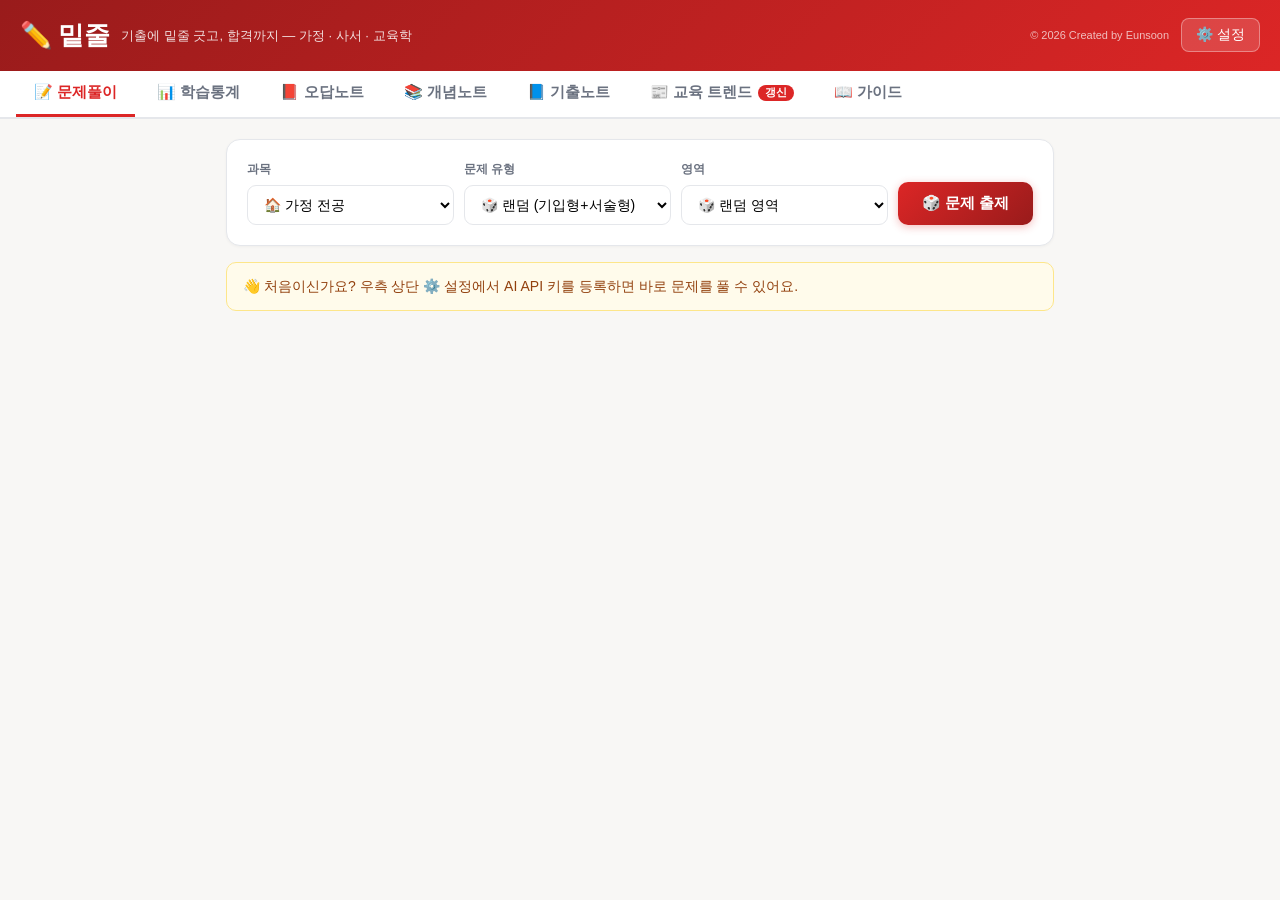
<file: index.html>
<!DOCTYPE html>
<html lang="ko">
<head>
<meta charset="UTF-8">
<meta name="viewport" content="width=device-width, initial-scale=1.0">
<title>밑줄 — 중등 임용 공부 도구</title>
<link rel="icon" href="data:image/svg+xml,<svg xmlns='http://www.w3.org/2000/svg' viewBox='0 0 100 100'><text y='0.9em' font-size='90'>✏️</text></svg>">
<link rel="stylesheet" href="css/styles.css?v=16">
<link rel="stylesheet" href="css/gnote.css?v=16">
</head>
<body>

<header>
  <div class="logo">✏️ 밑줄</div>
  <div class="slogan">기출에 밑줄 긋고, 합격까지 — 가정 · 사서 · 교육학</div>
  <div class="header-right">
    <span class="credit">© 2026 Created by Eunsoon</span>
    <button class="btn-settings" id="btnSettings">⚙️ 설정</button>
  </div>
</header>

<!-- 옛 주소(imyong-ssok…)에 기록이 남아 있을 때만 뜬다 -->
<div class="move-bar hidden" id="moveBar">
  <div class="move-text">
    <b>📦 이 주소에 쌓인 기록이 있습니다</b> — <span id="moveSummary"></span><br>
    <small>앱 이름이 <b>밑줄</b>로 바뀌면서 주소도 <b>mitjul.samluv.workers.dev</b>가 됐습니다.
      기록은 주소마다 따로 저장돼 자동으로 따라가지 않습니다. 버튼을 누르면 한 번에 옮깁니다.</small>
    <div class="move-status" id="moveStatus"></div>
  </div>
  <div class="move-acts">
    <button class="btn-primary" id="btnMoveNow">새 주소로 옮기기</button>
    <button class="btn-secondary" id="btnMoveLater">나중에</button>
  </div>
</div>

<nav class="tabs">
  <button class="tab-btn active" data-tab="solve">📝 문제풀이</button>
  <button class="tab-btn" data-tab="stats">📊 학습통계</button>
  <button class="tab-btn" data-tab="notes">📕 오답노트</button>
  <button class="tab-btn" data-tab="concepts">📚 개념노트</button>
  <button class="tab-btn" data-tab="gnote">📘 기출노트</button>
  <button class="tab-btn" data-tab="trends">📰 교육 트렌드</button>
  <button class="tab-btn" data-tab="guide">📖 가이드</button>
</nav>

<main>

<!-- ========== 문제풀이 ========== -->
<section class="view active" id="view-solve">
  <div class="card">
    <div class="controls">
      <div class="ctrl">
        <label>과목</label>
        <select id="selSubject">
          <option value="mix-home">🎲 가정 전공 + 교육학 (랜덤)</option>
          <option value="mix-lib">🎲 사서 전공 + 교육학 (랜덤)</option>
          <option value="home" selected>🏠 가정 전공</option>
          <option value="lib">📚 사서 전공 (문헌정보학)</option>
          <option value="edu">🎓 교육학</option>
        </select>
      </div>
      <div class="ctrl">
        <label>문제 유형</label>
        <select id="selType"></select>
      </div>
      <div class="ctrl">
        <label>영역</label>
        <select id="selArea"></select>
      </div>
      <button class="btn-primary" id="btnGenerate">🎲 문제 출제</button>
    </div>
  </div>

  <div class="busy-bar hidden" id="busyBar"></div>
  <div class="error-bar hidden" id="errorBar"></div>

  <div class="card hidden" id="cardQuestion">
    <div class="q-top">
      <span id="qBadges"></span>
      <span class="q-timer" id="qTimer">⏱ 00:00</span>
    </div>
    <div class="stimulus hidden" id="qStimulus"></div>
    <div class="q-text" id="qText"></div>
    <div class="conditions hidden" id="qConditions"></div>
    <div id="answerWrap"></div>
    <div class="q-actions">
      <button class="btn-primary" id="btnGrade">✅ 채점하기</button>
      <button class="btn-secondary" id="btnReveal">👀 정답 보기 (채점 없이)</button>
    </div>
  </div>

  <div class="card hidden" id="cardResult">
    <div id="resultBody"></div>
    <div class="q-actions">
      <button class="btn-primary" id="btnNext">🎲 다음 문제</button>
      <button class="btn-secondary" id="btnTheory">📘 이 문제 이론 정리</button>
      <button class="btn-secondary" id="btnPrint">🖨️ 인쇄 · PDF 저장</button>
      <button class="btn-secondary hidden" id="btnSaveNote">📥 이 문제 오답노트에 저장</button>
    </div>
  </div>
</section>

<!-- ========== 학습통계 ========== -->
<section class="view" id="view-stats">
  <div class="card" id="statsBody"></div>
</section>

<!-- ========== 오답노트 ========== -->
<section class="view" id="view-notes">
  <div id="notesBody"></div>
</section>

<!-- ========== 개념노트 ========== -->
<section class="view" id="view-concepts">
  <div id="conceptsBody"></div>
</section>

<!-- ========== 기출노트 (5개년 집계 노트 · 필기 · 질문하기) ========== -->
<section class="view" id="view-gnote">
  <div class="gn-tools">
    <div class="gn-picker" id="gnotePicker"></div>
    <button class="btn-secondary" id="gnotePrint">🖨️ 인쇄 · PDF</button>
  </div>

  <!-- 노트 본문·필기·질문하기는 모두 #gnoteRoot 안에 둔다.
       ① gnote.css 의 모든 규칙이 #gnoteRoot 로 접두되어 있고
       ② 메모지(#mmLayer)가 이 요소 기준으로 자리를 잡으며
       ③ 다른 탭으로 가면 .view 가 숨겨져 떠 있는 버튼들도 같이 사라진다 -->
  <div class="gn-root" id="gnoteRoot">
    <div id="gnoteSheet"></div>
    <div id="pnPrintInk"></div>

    <!-- ░░ 필기 (펜·메모지) ░░ -->
    <canvas id="pnCanvas"></canvas>
    <div id="mmLayer"></div>
    <div id="mmTabs"></div>
    <button type="button" class="pn-fab" id="pnFab">✏️ 필기</button>

    <div class="pn-bar" id="pnBar">
      <button type="button" class="pn-sw" id="pnC1" style="background:#1B1A18" title="검정"></button>
      <button type="button" class="pn-sw" id="pnC2" style="background:#C62828" title="빨강"></button>
      <button type="button" class="pn-sw" id="pnC3" style="background:#1565C0" title="파랑"></button>
      <button type="button" class="pn-sw" id="pnC4" style="background:#FFE082" title="형광"></button>
      <span class="pn-sep"></span>
      <button type="button" id="pnEraser">지우개</button>
      <button type="button" id="pnUndo">되돌리기</button>
      <span class="pn-sep"></span>
      <button type="button" id="pnMemo">📝 메모지</button>
      <button type="button" id="pnFinger">손가락 끄기</button>
      <button type="button" id="pnClear">전체 지우기</button>
      <button type="button" id="pnIO">내보내기</button>
    </div>
    <div class="pn-tip" id="pnTip"></div>

    <div class="pn-mask" id="pnMask">
      <div class="pn-box">
        <h4>필기·메모 내보내기 / 가져오기</h4>
        <p><b>저장은 자동입니다</b> — 이 창은 다른 기기로 옮기거나 백업할 때만 쓰면 됩니다.
           아래 글을 전부 복사해 두세요. 반대로 복사해 둔 글을 넣고 「가져오기」를 누르면 되돌립니다.
           <b>과목마다 따로 저장</b>되니 지금 보고 있는 과목의 것만 담깁니다.</p>
        <textarea id="pnIOText" spellcheck="false"></textarea>
        <div class="pn-row">
          <button type="button" class="pri" id="pnCopy">복사하기</button>
          <button type="button" id="pnImport">가져오기</button>
          <button type="button" id="pnMaskClose">닫기</button>
        </div>
      </div>
    </div>

    <!-- ░░ 질문하기 (AI 과외) ░░ -->
    <button type="button" class="tt-fab" id="ttFab" aria-label="질문하기">🙋 질문하기</button>

    <div class="tt-wrap" id="ttWrap" role="dialog" aria-label="질문하기">
      <div class="tt-grab" id="ttGrab" title="위아래로 끌어 크기를 조절하세요"></div>
      <div class="tt-head">
        <b>🙋 질문하기</b>
        <small id="ttTier"></small>
        <button type="button" class="tt-sz" id="ttSize">접기</button>
        <button type="button" class="tt-x" id="ttClose" aria-label="닫기">✕</button>
      </div>
      <div class="tt-log" id="ttLog"></div>
      <div class="tt-chips" id="ttChips"></div>
      <div class="tt-bar">
        <textarea class="tt-in" id="ttIn" rows="1" placeholder="궁금한 걸 물어보세요"></textarea>
        <button type="button" class="tt-send" id="ttSend">보내기</button>
      </div>
      <div class="tt-note">답은 AI가 생성한 것이라 틀릴 수 있습니다. 중요한 수치·법령·교육과정 문구는 원문으로 확인하세요.</div>
    </div>
  </div>
</section>

<!-- ========== 교육 트렌드 ========== -->
<section class="view" id="view-trends">
  <div id="trendsBody"></div>
</section>

<!-- ========== 가이드 ========== -->
<section class="view" id="view-guide">
  <div class="card guide">
    <h3>✏️ 밑줄이란?</h3>
    <p>중등교사 임용시험을 준비하는 수험생을 위한 <b>AI 기출 유사 문제풀이 도구</b>입니다.
    <b>가정 전공</b>과 <b>사서 전공(문헌정보학)</b>, 그리고 두 전공이 공통으로 치르는 <b>교육학</b>을 지원합니다.
    2016~2026학년도 기출 경향을 반영해 실제 시험과 동일한 형식으로 출제하고, 실제 채점 기준으로 점수를 매깁니다.</p>
    <p>과목 선택에서 <b>「가정/사서 전공 + 교육학 랜덤」</b>을 고르면 본인 전공과 교육학이 실제 시험 비중대로 섞여 나옵니다.
    사서 전공은 자료조직·정보서비스·정보검색·도서관경영·독서교육·정보활용교육·학교도서관법규·서지학 8개 영역을 다룹니다.</p>

    <h3>📋 실제 임용시험 구성 (그대로 반영)</h3>
    <table>
      <tr><th>교시</th><th>과목</th><th>유형</th><th>배점</th></tr>
      <tr><td>1교시</td><td>교육학</td><td>논술형 1문항 (60분)</td><td>20점 (내용 15 + 구성·표현 5)</td></tr>
      <tr><td>2교시</td><td>전공 A</td><td>기입형 4 + 서술형 8 (90분)</td><td>40점 (기입 2점 / 서술 4점)</td></tr>
      <tr><td>3교시</td><td>전공 B</td><td>기입형 2 + 서술형 9 (90분)</td><td>40점 (기입 2점 / 서술 4점)</td></tr>
    </table>

    <h3>🚀 사용 방법</h3>
    <ol>
      <li>우측 상단 <b>⚙️ 설정</b>에서 AI API 키 등록 (Claude 권장)</li>
      <li>과목·유형·영역을 고르고 <b>🎲 문제 출제</b> — 랜덤으로 두면 실제 시험 비중대로 섞여 나옵니다</li>
      <li>권장 시간(기입형 2분 / 서술형 7분 / 논술 60분) 안에 답안 작성 후 <b>✅ 채점하기</b></li>
      <li>점수·채점 기준표·모범답안·해설·키포인트·자주 하는 실수까지 즉시 확인</li>
      <li>감점된 문항은 <b>📕 오답노트</b>에 자동 저장 — 같은 주제로 유사 문제 재출제 가능</li>
      <li>푼 문제의 <b>핵심 키포인트·해설</b>은 <b>📚 개념노트</b>에 주제별로 자동 정리 (만점 문항도 포함)</li>
      <li><b>📊 학습통계</b>에서 영역별 득점률을 보고 약한 영역을 집중 공략</li>
    </ol>

    <h3>📚 개념노트 — 문제에 나온 이론만 따로 모아 보기</h3>
    <p>문제를 풀고 채점하면 그 문항의 <b>💡 핵심 키포인트</b>, <b>📖 해설</b>, <b>⚠️ 자주 하는 실수</b>, <b>📅 기출 경향</b>이
    <b>영역 › 주제</b> 순으로 개념노트에 자동 정리됩니다. 같은 주제가 여러 번 나오면 <b>하나로 합쳐지고</b> 중복 키포인트는 걸러지므로,
    풀면 풀수록 그 주제의 정리 내용이 두꺼워집니다. 점수와 무관하게 <b>채점한 모든 문항</b>이 쌓입니다.</p>
    <p><b>📥 이전에 푼 문항 가져오기</b> — 개념노트는 나중에 추가된 기능이라 그 전에 푼 문항은 쌓여 있지 않습니다.
    다만 <b>📕 오답노트</b>에는 문항 내용이 그대로 남아 있어, 개념노트 상단의 <b>「📥 오답노트에서 가져오기」</b> 버튼으로
    키포인트·해설·자주 하는 실수를 한 번에 옮길 수 있습니다(원래 푼 날짜도 그대로 유지).
    ⚠️ 다만 <b>만점 문항은 가져올 수 없습니다</b> — 이전 버전은 점수만 기록하고 내용은 보관하지 않았기 때문입니다.
    그런 주제는 개념노트 아래에 「내용이 남지 않은 주제」로 목록을 보여 드리니, 다시 풀어 채우시면 됩니다.</p>
    <p>주제·키포인트·해설 본문을 <b>검색</b>할 수 있고, 보이는 주제 전체 또는 한 주제만 <b>A4 인쇄·PDF 저장</b>해 서브노트로 쓸 수 있습니다.
    각 주제에서 <b>🎲 이 주제 문제 풀기</b>를 누르면 같은 주제로 새 문제가 출제됩니다.</p>

    <h3>📘 이론 정리 (AI 호출 1회 추가)</h3>
    <p>결과 화면의 <b>「📘 이 문제 이론 정리」</b>를 누르면, 문제 풀이 해설과 별도로 그 문항이 다루는 <b>이론 자체</b>를 교재처럼 정리해 줍니다.</p>
    <ul>
      <li><b>한 줄 정의</b> → 시험장에서 떠올릴 압축 문장</li>
      <li><b>개념 정의와 배경</b>, <b>학자·이론적 계보</b></li>
      <li><b>구성 요소·유형·단계</b></li>
      <li><b>⚠️ 혼동하기 쉬운 개념 비교표</b> — 수험생이 실제로 헷갈리는 쌍만</li>
      <li><b>🔗 함께 알아야 할 이론</b>, <b>🎯 임용 출제 포인트</b>, <b>🧠 암기 문장</b></li>
    </ul>
    <p>정리된 이론은 개념노트의 해당 주제에 저장되고, 학습지 인쇄에도 함께 출력됩니다.
    <b>같은 주제를 다시 풀면 저장해 둔 이론이 AI 호출 없이 바로 표시</b>되므로 비용이 중복되지 않습니다 (다시 받고 싶으면 🔄 버튼).
    확실하지 않은 학자명·연도는 비워 두도록 지시해 두었지만, 중요한 내용은 전공 서적으로 교차 확인하세요.</p>

    <h3>📰 교육 트렌드 자동 반영</h3>
    <p>실제 교육학 논술은 항상 최신 교육 정책·이슈(AI 디지털교과서, 고교학점제, 2028 대입개편 등)를 제시문 맥락으로 활용합니다.
    밑줄은 <b>최신 교육 동향 데이터</b>를 내장하고 있으며, 「📰 교육 트렌드」 탭에서 <b>🔄 AI 웹검색으로 갱신</b>을 누르면
    Claude·Gemini의 실시간 웹검색으로 최신 뉴스·정책·새 교육과정 비전을 가져와 교육학·가정과 교육론 출제에 자동 반영합니다.
    2주에 한 번 정도 갱신하는 것을 권장합니다.</p>

    <h3>🔍 문제 오류 2단계 검증</h3>
    <p>출제된 문항은 별도의 <b>검토위원 AI</b>가 ① 학문적 정확성 ② 정답 유일성 ③ 조건-모범답안 일치 ④ 배점 합계를
    자동 점검한 뒤 제공됩니다 (설정에서 켜고 끌 수 있음, 기본 ON). 검증 통과 문항에는 <b>✅ 검증 완료</b> 배지가 붙습니다.</p>

    <h3>✍️ 채점 기준 (실제 시험과 동일)</h3>
    <ul>
      <li><b>기입형(2점)</b>: 정확한 용어만 정답, 부분점수 없음 (답 2개 요구 시 각 1점)</li>
      <li><b>서술형(4점)</b>: 채점 요소별 부분점수, &lt;작성 방법&gt; 조건 위반 시 해당 요소 0점</li>
      <li><b>논술형(20점)</b>: 내용 15점 (요소별) + 논술의 구성·표현 5점</li>
    </ul>

    <h3>🔑 API 키 안내 (BYOK)</h3>
    <ul>
      <li><b>Claude</b> (권장): <a href="https://console.anthropic.com" target="_blank">console.anthropic.com</a> → API Keys</li>
      <li><b>Gemini</b>: <a href="https://aistudio.google.com/apikey" target="_blank">aistudio.google.com/apikey</a></li>
      <li><b>OpenAI</b>: <a href="https://platform.openai.com/api-keys" target="_blank">platform.openai.com/api-keys</a></li>
    </ul>
    <p>키는 이 브라우저(localStorage)에만 저장되며 외부로 전송되지 않습니다. 문제 1개당 출제+검증+채점 3회 호출이 이루어지며,
    <b>📘 이론 정리</b>를 누른 경우에만 1회가 더 발생합니다 (개념노트에 쌓이는 키포인트·해설 정리는 추가 호출 없이 무료).</p>

    <h3>⚠️ 유의사항</h3>
    <ul>
      <li>AI가 생성하는 <b>기출 '유사' 문제</b>이며 실제 기출문제 원문이 아닙니다. 실제 기출은 한국교육과정평가원 자료를 함께 확인하세요.</li>
      <li>2단계 검증을 거치지만 AI 특성상 드물게 오류가 있을 수 있습니다. 답이 의심되면 전공 서적으로 교차 확인하세요.</li>
      <li>학습 기록은 이 브라우저에만 저장됩니다. 다른 기기와 공유되지 않습니다.</li>
    </ul>
  </div>
</section>

</main>

<!-- 인쇄 전용 영역 (화면에는 숨김, @media print에서만 표시) -->
<div id="printArea"></div>

<!-- ========== 설정 모달 ========== -->
<div class="modal-overlay hidden" id="settingsModal">
  <div class="modal">
    <h2>⚙️ AI 설정</h2>
    <div class="provider-row">
      <label class="provider-opt"><input type="radio" name="provider" value="claude" checked>🟠 Claude (권장)</label>
      <label class="provider-opt"><input type="radio" name="provider" value="gemini">🔵 Gemini</label>
      <label class="provider-opt"><input type="radio" name="provider" value="openai">🟢 OpenAI</label>
    </div>
    <div class="field">
      <label>Claude API 키</label>
      <input type="password" id="keyClaude" placeholder="sk-ant-...">
    </div>
    <div class="field">
      <label>Gemini API 키</label>
      <input type="password" id="keyGemini" placeholder="AIza...">
    </div>
    <div class="field">
      <label>OpenAI API 키</label>
      <input type="password" id="keyOpenai" placeholder="sk-...">
    </div>
    <div class="field">
      <label>모델 (선택한 제공자용, 비우면 기본값)</label>
      <input type="text" id="modelInput" placeholder="비우면 기본값: claude-sonnet-5">
      <div class="hint">기본값 — Claude: claude-sonnet-5 / Gemini: gemini-3.8-flash / OpenAI: gpt-4o</div>
      <div class="hint model-fix hidden" id="modelFixNote"></div>
    </div>
    <div class="check-row">
      <input type="checkbox" id="chkVerify" checked>
      <label for="chkVerify">🔍 2단계 출제 검증 (검토위원 AI 오류 점검)</label>
    </div>
    <div class="check-hint">켜면 문제 품질이 좋아지지만 문제당 AI 호출이 1회 늘어납니다.</div>

    <div class="field backup-box">
      <label>📦 학습 기록 옮기기 · 백업</label>
      <div class="hint">오답노트 · 개념노트 · 학습통계 · 기출노트 필기를 파일로 내보내고 가져옵니다.
        기록은 <b>이 브라우저에만</b> 저장되므로, 기기를 바꾸거나 브라우저를 정리하기 전에 내보내 두세요.
        <b>API 키는 빼고</b> 내보냅니다.</div>
      <div class="q-actions" style="margin-top:8px">
        <button class="btn-secondary" id="btnExportBackup">⬇️ 내보내기</button>
        <button class="btn-secondary" id="btnImportBackup">⬆️ 가져오기</button>
        <input type="file" id="backupFile" accept="application/json,.json" hidden>
      </div>
      <div class="test-result" id="backupResult"></div>
    </div>

    <div class="modal-actions">
      <button class="btn-secondary" id="btnTest">🔌 연결 테스트</button>
      <button class="btn-secondary" id="btnCloseSettings">취소</button>
      <button class="btn-primary" id="btnSaveSettings">저장</button>
    </div>
    <div class="test-result" id="testResult"></div>
  </div>
</div>

<script src="js/topics.js?v=16"></script>
<script src="js/settings.js?v=16"></script>
<script src="js/ai.js?v=16"></script>
<script src="js/backup.js?v=16"></script>
<script src="js/trends.js?v=16"></script>
<script src="js/concepts.js?v=16"></script>
<script src="js/gnote-data.js?v=16"></script>
<script src="js/gnote.js?v=16"></script>
<script src="js/app.js?v=16"></script>
</body>
</html>
</file>
<file: css/styles.css>
/* 밑줄 — deep red 테마 */
:root {
  --brand: #dc2626;
  --brand-dark: #991b1b;
  --brand-bg: #fef2f2;
  --ink: #1f2937;
  --muted: #6b7280;
  --line: #e5e7eb;
  --card: #ffffff;
  --bg: #f8f7f5;
  --ok: #16a34a;
  --warn: #d97706;
}

* { box-sizing: border-box; margin: 0; padding: 0; }
body {
  font-family: 'Pretendard', 'Malgun Gothic', 'Apple SD Gothic Neo', sans-serif;
  background: var(--bg); color: var(--ink); line-height: 1.65;
}

/* ---------- 헤더 ---------- */
/* ⚠️ 'header' 그대로 쓰면 안 된다 — 📘 기출노트 본문에도 <header class="masthead"> 가
   들어 있어서 노트 제목이 빨간 배경·흰 글씨로 바뀌어 버린다. 맨 위 앱 머리글만 집는다. */
body > header {
  background: linear-gradient(135deg, var(--brand-dark), var(--brand));
  color: #fff; padding: 14px 20px;
  display: flex; align-items: center; gap: 12px; flex-wrap: wrap;
}
.logo { font-size: 26px; font-weight: 800; letter-spacing: -0.5px; display: flex; align-items: center; gap: 8px; }
.slogan { font-size: 13px; opacity: 0.85; }
.header-right { margin-left: auto; display: flex; align-items: center; gap: 12px; }
.credit { font-size: 11px; opacity: 0.7; }
.btn-settings {
  background: rgba(255,255,255,0.15); border: 1px solid rgba(255,255,255,0.35);
  color: #fff; border-radius: 8px; padding: 7px 14px; cursor: pointer; font-size: 14px;
}
.btn-settings:hover { background: rgba(255,255,255,0.25); }

/* ---------- 탭 ---------- */
.tabs { display: flex; gap: 4px; background: #fff; border-bottom: 2px solid var(--line); padding: 0 16px; overflow-x: auto; }
.tab-btn {
  border: none; background: none; padding: 12px 18px; font-size: 15px; font-weight: 600;
  color: var(--muted); cursor: pointer; border-bottom: 3px solid transparent; white-space: nowrap;
}
.tab-btn.active { color: var(--brand); border-bottom-color: var(--brand); }
.tab-btn:hover { color: var(--brand-dark); }
.tab-badge {
  display: inline-block; margin-left: 6px; background: var(--brand); color: #fff;
  font-size: 10.5px; font-weight: 800; padding: 1px 7px; border-radius: 999px;
  vertical-align: middle; animation: badgePulse 1.8s ease-in-out infinite;
}
@keyframes badgePulse { 0%,100% { opacity: 1; } 50% { opacity: 0.45; } }

main { max-width: 860px; margin: 0 auto; padding: 20px 16px 80px; }
.view { display: none; }
.view.active { display: block; }

/* ---------- 카드 ---------- */
.card {
  background: var(--card); border: 1px solid var(--line); border-radius: 14px;
  padding: 20px; margin-bottom: 16px; box-shadow: 0 1px 3px rgba(0,0,0,0.04);
}
.hidden { display: none !important; }

/* ---------- 컨트롤 ---------- */
.controls { display: flex; gap: 10px; flex-wrap: wrap; align-items: end; }
.ctrl { flex: 1; min-width: 150px; }
.ctrl label { display: block; font-size: 12px; font-weight: 700; color: var(--muted); margin-bottom: 5px; }
.ctrl select {
  width: 100%; padding: 10px 12px; border: 1.5px solid var(--line); border-radius: 9px;
  font-size: 14px; background: #fff; cursor: pointer;
}
.ctrl select:focus { outline: none; border-color: var(--brand); }
.btn-primary {
  background: linear-gradient(135deg, var(--brand), var(--brand-dark));
  color: #fff; border: none; border-radius: 10px; padding: 12px 24px;
  font-size: 15px; font-weight: 700; cursor: pointer; white-space: nowrap;
  box-shadow: 0 2px 8px rgba(220,38,38,0.3);
}
.btn-primary:hover:not(:disabled) { transform: translateY(-1px); box-shadow: 0 4px 12px rgba(220,38,38,0.4); }
.btn-primary:disabled { opacity: 0.5; cursor: default; }

/* ---------- 상태 바 ---------- */
.busy-bar {
  background: var(--brand-bg); border: 1px solid #fecaca; color: var(--brand-dark);
  border-radius: 10px; padding: 12px 16px; margin-bottom: 16px; font-size: 14px; font-weight: 600;
  display: flex; align-items: center; gap: 10px;
}
.spinner {
  width: 16px; height: 16px; border: 2.5px solid #fecaca; border-top-color: var(--brand);
  border-radius: 50%; animation: spin 0.8s linear infinite; flex-shrink: 0;
}
@keyframes spin { to { transform: rotate(360deg); } }
.error-bar {
  background: #fffbeb; border: 1px solid #fde68a; color: #92400e;
  border-radius: 10px; padding: 12px 16px; margin-bottom: 16px; font-size: 14px; white-space: pre-wrap;
}

/* ---------- 문항 ---------- */
.q-top { display: flex; align-items: center; gap: 8px; flex-wrap: wrap; margin-bottom: 14px; }
.badge {
  display: inline-block; font-size: 12px; font-weight: 700; padding: 3px 10px; border-radius: 999px;
}
.b-subject { background: #1f2937; color: #fff; }
.b-area { background: var(--brand-bg); color: var(--brand-dark); border: 1px solid #fecaca; }
.b-type { background: #eff6ff; color: #1d4ed8; border: 1px solid #bfdbfe; }
.b-points { background: var(--brand); color: #fff; }
.b-time { background: #f3f4f6; color: var(--muted); }
.b-verified { background: #f0fdf4; color: #15803d; border: 1px solid #bbf7d0; }
.q-timer { margin-left: auto; font-weight: 800; font-size: 15px; color: var(--muted); font-variant-numeric: tabular-nums; }
.q-timer.over { color: var(--brand); }

.stimulus {
  background: #fafaf9; border: 1.5px solid var(--line); border-radius: 10px;
  padding: 14px 16px; margin-bottom: 14px; font-size: 14.5px;
}
.stimulus.small { font-size: 13px; padding: 10px 12px; }
.stimulus-label { text-align: center; font-weight: 700; color: var(--muted); font-size: 13px; margin-bottom: 8px; letter-spacing: 4px; }
.q-text { font-size: 16px; font-weight: 600; margin-bottom: 14px; }

.conditions {
  border: 1.5px solid #374151; border-radius: 6px; padding: 12px 16px; margin-bottom: 16px;
  background: #fff; font-size: 14px;
}
.conditions.small { font-size: 13px; }
.cond-title { font-weight: 800; margin-bottom: 6px; }
.conditions ul { padding-left: 20px; }
.conditions li { margin: 3px 0; }

.answer-input, .answer-area {
  width: 100%; padding: 12px 14px; border: 1.5px solid var(--line); border-radius: 10px;
  font-size: 15px; font-family: inherit; resize: vertical;
}
.answer-input:focus, .answer-area:focus { outline: none; border-color: var(--brand); box-shadow: 0 0 0 3px rgba(220,38,38,0.1); }
.char-count { text-align: right; font-size: 12px; color: var(--muted); margin-top: 4px; }

.q-actions { display: flex; gap: 10px; margin-top: 14px; flex-wrap: wrap; }
.btn-secondary {
  background: #fff; border: 1.5px solid var(--line); border-radius: 10px; padding: 11px 20px;
  font-size: 14px; font-weight: 600; color: var(--ink); cursor: pointer;
}
.btn-secondary:hover:not(:disabled) { border-color: var(--brand); color: var(--brand); }
.btn-secondary:disabled { opacity: 0.4; cursor: default; }

/* ---------- 결과 ---------- */
.score-hero {
  border-radius: 12px; padding: 22px; text-align: center; margin-bottom: 18px;
}
.score-hero.perfect { background: linear-gradient(135deg, #f0fdf4, #dcfce7); border: 1.5px solid #86efac; }
.score-hero.partial { background: linear-gradient(135deg, #fffbeb, #fef3c7); border: 1.5px solid #fcd34d; }
.score-hero.low { background: linear-gradient(135deg, #fef2f2, #fee2e2); border: 1.5px solid #fca5a5; }
.score-hero.skipped { background: #f9fafb; border: 1.5px solid var(--line); }
.score-num { font-size: 40px; font-weight: 900; }
.score-max { font-size: 20px; font-weight: 600; color: var(--muted); }
.score-sub { font-size: 14px; color: var(--muted); margin-top: 4px; }

.sec { margin-bottom: 18px; }
.sec-title { font-weight: 800; font-size: 15px; margin-bottom: 8px; color: var(--ink); }
.sec p { font-size: 14.5px; }
.sec ul { padding-left: 22px; font-size: 14.5px; }
.sec li { margin: 4px 0; }

.rubric { width: 100%; border-collapse: collapse; font-size: 13.5px; }
.rubric th { background: #f3f4f6; padding: 8px 10px; text-align: left; border: 1px solid var(--line); font-size: 12.5px; }
.rubric td { padding: 8px 10px; border: 1px solid var(--line); vertical-align: top; }
.rubric td.num { text-align: center; font-weight: 700; white-space: nowrap; }
.rubric tr.ok td.num { color: var(--ok); }
.rubric tr.miss td { background: #fef2f2; }
.rubric tr.miss td.num { color: var(--brand); }

.box-answer { background: #f0fdf4; border: 1px solid #bbf7d0; border-radius: 10px; padding: 14px 16px; }
.box-key { background: #fefce8; border: 1px solid #fde68a; border-radius: 10px; padding: 14px 16px; }
.box-mistake { background: #fef2f2; border: 1px solid #fecaca; border-radius: 10px; padding: 14px 16px; }
.box-improve { background: #eff6ff; border: 1px solid #bfdbfe; border-radius: 10px; padding: 14px 16px; }
.box-verify { background: #f0fdfa; border: 1px solid #99f6e4; border-radius: 10px; padding: 14px 16px; }
.accepted { font-size: 13px; color: var(--muted); margin-top: 6px; }
.my-answer { background: #f9fafb; border: 1px dashed var(--line); border-radius: 8px; padding: 10px 12px; }

/* ---------- 통계 ---------- */
.stat-cards { display: grid; grid-template-columns: repeat(auto-fit, minmax(130px, 1fr)); gap: 12px; margin-bottom: 20px; }
.stat-card { background: var(--card); border: 1px solid var(--line); border-radius: 12px; padding: 16px; text-align: center; }
.sc-num { font-size: 28px; font-weight: 900; color: var(--brand); }
.sc-small { font-size: 15px; color: var(--muted); font-weight: 600; }
.sc-label { font-size: 12.5px; color: var(--muted); font-weight: 600; margin-top: 2px; }
.barcell { width: 40%; }
.bar { background: #f3f4f6; border-radius: 999px; height: 10px; overflow: hidden; }
.bar-fill { background: var(--ok); height: 100%; border-radius: 999px; }
.bar-fill.weak { background: var(--brand); }

.btn-ghost {
  background: none; border: 1.5px solid var(--line); border-radius: 8px; padding: 8px 16px;
  font-size: 13px; color: var(--muted); cursor: pointer;
}
.btn-ghost.danger:hover { border-color: var(--brand); color: var(--brand); }

.empty { text-align: center; color: var(--muted); padding: 50px 20px; font-size: 15px; }

/* ---------- 오답노트 ---------- */
.notes-bar { display: flex; align-items: center; justify-content: space-between; gap: 12px; margin-bottom: 6px; flex-wrap: wrap; }
.notes-left { display: flex; align-items: center; gap: 12px; flex-wrap: wrap; }
.note-selall { display: flex; align-items: center; gap: 6px; font-size: 13.5px; font-weight: 700; cursor: pointer; }
.note-selall input { width: 17px; height: 17px; accent-color: var(--brand); }
#noteFilter { padding: 7px 10px; border: 1.5px solid var(--line); border-radius: 8px; font-size: 13.5px; background: #fff; cursor: pointer; }
.notes-count { font-weight: 800; font-size: 14px; color: var(--muted); }
.notes-hint { font-size: 12px; color: var(--muted); margin-bottom: 12px; }
.note-item { background: var(--card); border: 1px solid var(--line); border-radius: 12px; margin-bottom: 10px; overflow: hidden; }
.note-topbar { display: flex; align-items: center; }
.note-cb { width: 18px; height: 18px; accent-color: var(--brand); margin: 0 4px 0 14px; flex-shrink: 0; cursor: pointer; }
.note-subj { font-size: 11px; }
.note-topbar .note-head { flex: 1; }
.note-head { display: flex; align-items: center; gap: 10px; padding: 13px 16px; cursor: pointer; flex-wrap: wrap; }
.note-head:hover { background: #fafafa; }
.note-topic { font-weight: 700; font-size: 14px; flex: 1; min-width: 120px; }
.note-score { font-weight: 800; color: var(--brand); font-size: 14px; }
.note-date { font-size: 12px; color: var(--muted); }
.note-arrow { color: var(--muted); transition: transform 0.2s; }
.note-item.open .note-arrow { transform: rotate(180deg); }
.note-detail { display: none; padding: 4px 16px 16px; border-top: 1px solid var(--line); }
.note-item.open .note-detail { display: block; }
.note-q { font-weight: 600; margin: 10px 0; font-size: 14.5px; }
.note-actions { display: flex; gap: 8px; margin-top: 10px; }
.btn-mini {
  background: #fff; border: 1.5px solid var(--line); border-radius: 8px; padding: 7px 12px;
  font-size: 12.5px; font-weight: 600; cursor: pointer;
}
.btn-mini:hover { border-color: var(--brand); color: var(--brand); }
.btn-mini.danger:hover { background: var(--brand-bg); }

/* ---------- 📚 개념노트 ---------- */
/* ---------- 🎓 심화 학습 (개념노트 상단) ---------- */
.sp-card { padding: 18px 20px; margin-bottom: 14px; }
.sp-head { display: flex; justify-content: space-between; align-items: flex-start; gap: 16px; flex-wrap: wrap; }
.sp-title { font-size: 17px; font-weight: 800; color: var(--brand-dark); }
.sp-sub { font-size: 12.5px; color: var(--muted); margin-top: 3px; max-width: 560px; }
.sp-subs { display: flex; gap: 6px; flex-wrap: wrap; }
.sp-sub-btn { padding: 7px 13px; border: 1.5px solid var(--line); background: #fff; border-radius: 999px;
  font-size: 13px; font-weight: 700; color: var(--muted); cursor: pointer; font-family: inherit; }
.sp-sub-btn.on { background: var(--brand-bg); border-color: var(--brand); color: var(--brand-dark); }

.sp-bar { height: 7px; background: var(--line); border-radius: 999px; margin: 14px 0 6px; overflow: hidden; }
.sp-bar-in { height: 100%; background: linear-gradient(90deg, var(--brand), #f87171); border-radius: 999px; transition: width .3s; }
.sp-prog { font-size: 13px; color: var(--muted); margin-bottom: 12px; }
.sp-prog b { color: var(--brand-dark); font-size: 15px; }

.sp-areas { display: flex; flex-direction: column; gap: 7px; }
.sp-area { border: 1.5px solid var(--line); border-radius: 10px; overflow: hidden; }
.sp-area.open { border-color: #fca5a5; }
.sp-area-h { width: 100%; display: flex; align-items: center; gap: 10px; padding: 11px 14px;
  background: #fff; border: 0; cursor: pointer; font-family: inherit; text-align: left; }
.sp-area.open .sp-area-h { background: var(--brand-bg); }
.sp-ico { font-size: 17px; }
.sp-name { flex: 1; font-size: 14.5px; font-weight: 700; color: var(--ink); }
.sp-cnt { font-size: 12px; font-weight: 800; color: var(--muted); background: #f3f4f6;
  padding: 2px 9px; border-radius: 999px; }
.sp-cnt.full { background: #dcfce7; color: #15803d; }
.sp-arrow { color: var(--muted); font-size: 12px; }

.sp-body { padding: 4px 14px 12px; background: #fff; }
.sp-trend { font-size: 12.5px; color: #78350f; background: #fffbeb; border: 1px solid #fde68a;
  border-radius: 8px; padding: 9px 12px; margin: 8px 0 10px; line-height: 1.6; }
.sp-trend b { color: #92400e; margin-right: 5px; }

.sp-topic { border-top: 1px solid #f3f4f6; }
.sp-topic-h { display: flex; align-items: center; gap: 9px; padding: 9px 2px; }
.sp-chk { font-size: 13px; }
.sp-t { flex: 1; font-size: 13.5px; color: var(--ink); cursor: pointer; line-height: 1.5; }
.sp-topic.done .sp-t { color: #15803d; font-weight: 600; }
.sp-busy { font-size: 12.5px; color: var(--brand); font-weight: 700; }
.sp-go { padding: 5px 11px; border: 1.5px solid var(--line); background: #fff; border-radius: 7px;
  font-size: 12.5px; font-weight: 700; color: var(--muted); cursor: pointer; font-family: inherit; white-space: nowrap; }
.sp-go.pri { background: var(--brand); border-color: var(--brand); color: #fff; }
.sp-again { padding: 5px 8px; border: 1.5px solid var(--line); background: #fff; border-radius: 7px;
  font-size: 12.5px; cursor: pointer; font-family: inherit; }
.sp-theory { padding: 2px 0 12px; }
.sp-note { font-size: 12px; color: var(--muted); margin-top: 14px; padding-top: 12px;
  border-top: 1px solid var(--line); line-height: 1.7; }

@media (max-width: 640px) {
  .sp-head { flex-direction: column; }
  .sp-topic-h { flex-wrap: wrap; }
  .sp-t { flex-basis: 100%; }
}

.cn-toolbar { padding: 14px 16px; }
.cn-row { display: flex; align-items: center; gap: 10px; flex-wrap: wrap; }
.cn-row2 { margin-top: 10px; }
.cn-search {
  flex: 1; min-width: 200px; padding: 10px 12px; border: 1.5px solid var(--line);
  border-radius: 9px; font-size: 14px; font-family: inherit;
}
.cn-search:focus { outline: none; border-color: var(--brand); box-shadow: 0 0 0 3px rgba(220,38,38,0.1); }
.cn-row select {
  padding: 9px 10px; border: 1.5px solid var(--line); border-radius: 9px;
  font-size: 13.5px; background: #fff; cursor: pointer;
}
.cn-stat { font-size: 13.5px; color: var(--muted); margin-right: auto; }
.cn-stat b { color: var(--ink); }
.cn-import { background: #fffbeb; border-color: #fde68a; }
.cn-import-t { font-size: 15px; font-weight: 800; color: #92400e; margin-bottom: 6px; }
.cn-import p { font-size: 13.5px; color: #78350f; margin-bottom: 12px; }
.cn-lost { background: #f9fafb; }
.cn-lost-t { font-size: 14px; font-weight: 800; color: var(--muted); margin-bottom: 4px; }
.cn-lost p { font-size: 13px; color: var(--muted); margin-bottom: 8px; }
.cn-lost-chips { display: flex; gap: 6px; flex-wrap: wrap; }
.cn-chip { font-size: 12px; background: #fff; border: 1px solid var(--line); border-radius: 999px; padding: 3px 10px; color: var(--muted); }
.cn-chip.more { background: #f3f4f6; font-weight: 700; }
.cn-group { margin-bottom: 18px; }
.cn-group-head {
  font-size: 14px; font-weight: 800; color: var(--brand-dark);
  padding: 4px 2px 8px; border-bottom: 2px solid #fecaca; margin-bottom: 10px;
}
.cn-group-cnt { font-size: 12px; font-weight: 700; color: var(--muted); margin-left: 6px; }
.cn-item .note-head { padding: 12px 16px; }
.cn-meta { font-size: 12.5px; font-weight: 700; color: var(--brand); white-space: nowrap; }
.b-theory { background: #eef2ff; color: #4338ca; border: 1px solid #c7d2fe; font-size: 11px; }
.cn-exp { border-left: 3px solid var(--line); padding: 2px 0 2px 12px; margin: 10px 0; }
.cn-exp-top { font-size: 11.5px; font-weight: 700; color: var(--muted); }
.cn-exp-q { font-size: 13px; color: var(--muted); margin: 2px 0 4px; }
.cn-exp p { font-size: 14px; }

/* ---------- 📘 이론 정리 ---------- */
.theory { background: #f8faff; border: 1.5px solid #c7d2fe; border-radius: 12px; padding: 16px 18px; }
.theory-sm { padding: 13px 14px; }
.th-head { display: flex; align-items: center; gap: 8px; flex-wrap: wrap; margin-bottom: 8px; }
.th-badge { font-size: 12px; font-weight: 800; color: #4338ca; background: #eef2ff; border: 1px solid #c7d2fe; border-radius: 999px; padding: 3px 10px; }
.th-concept { font-size: 16px; font-weight: 800; }
.th-oneline {
  background: #fff; border: 1px dashed #a5b4fc; border-radius: 8px;
  padding: 10px 12px; font-size: 14.5px; font-weight: 700; color: #3730a3; margin-bottom: 12px;
}
.th-sec { margin-bottom: 12px; }
.th-sec:last-child { margin-bottom: 0; }
.th-t { font-size: 12.5px; font-weight: 800; color: #4338ca; margin-bottom: 4px; }
.th-sec p { font-size: 14px; }
.th-list { padding-left: 20px; font-size: 14px; }
.th-list li { margin: 4px 0; }
.th-table { margin-top: 2px; background: #fff; }
.th-exam { background: #fff; border: 1px solid #c7d2fe; border-radius: 8px; padding: 10px 12px; }
.th-memo { background: #fefce8; border: 1px solid #fde68a; border-radius: 8px; padding: 10px 12px; }
.th-cache { font-size: 12.5px; color: var(--muted); margin-bottom: 6px; }
.th-saved { font-size: 12.5px; color: var(--ok); font-weight: 700; margin-top: 8px; }

/* ---------- 교육 트렌드 ---------- */
.trend-header { display: flex; align-items: center; justify-content: space-between; gap: 12px; flex-wrap: wrap; }
.trend-updated { font-size: 12.5px; color: var(--muted); }
.trend-updated.stale { color: var(--warn); font-weight: 700; }
.trend-note { font-size: 12px; color: var(--muted); margin-top: 6px; }
.trend-item { padding: 16px 18px; }
.trend-title { font-weight: 800; font-size: 15px; margin-bottom: 6px; }
.trend-date { font-size: 12px; color: var(--muted); font-weight: 600; margin-left: 6px; }
.trend-summary { font-size: 14px; margin-bottom: 8px; }
.trend-edulink {
  font-size: 13px; background: var(--brand-bg); border: 1px solid #fecaca;
  border-radius: 8px; padding: 8px 12px; color: var(--brand-dark); font-weight: 600;
}

/* ---------- 가이드 ---------- */
.guide h3 { margin: 18px 0 8px; font-size: 16px; color: var(--brand-dark); }
.guide p, .guide li { font-size: 14.5px; }
.guide ul, .guide ol { padding-left: 22px; }
.guide table { width: 100%; border-collapse: collapse; font-size: 13.5px; margin: 8px 0; }
.guide th, .guide td { border: 1px solid var(--line); padding: 7px 10px; text-align: left; }
.guide th { background: #f3f4f6; }

/* ---------- 설정 모달 ---------- */
.modal-overlay {
  position: fixed; inset: 0; background: rgba(0,0,0,0.45); z-index: 100;
  display: flex; align-items: center; justify-content: center; padding: 16px;
}
.modal {
  background: #fff; border-radius: 16px; max-width: 520px; width: 100%;
  max-height: 88vh; overflow-y: auto; padding: 24px;
}
.modal h2 { font-size: 19px; margin-bottom: 16px; }
.provider-row { display: flex; gap: 8px; flex-wrap: wrap; margin-bottom: 16px; }
.provider-opt {
  flex: 1; min-width: 130px; border: 1.5px solid var(--line); border-radius: 10px;
  padding: 10px; text-align: center; cursor: pointer; font-size: 14px; font-weight: 600;
}
.provider-opt:has(input:checked) { border-color: var(--brand); background: var(--brand-bg); color: var(--brand-dark); }
.provider-opt input { display: none; }
.field { margin-bottom: 12px; }
.field label { display: block; font-size: 12.5px; font-weight: 700; color: var(--muted); margin-bottom: 4px; }
.field input[type="password"], .field input[type="text"] {
  width: 100%; padding: 10px 12px; border: 1.5px solid var(--line); border-radius: 9px; font-size: 14px;
}
.field input:focus { outline: none; border-color: var(--brand); }
.field .hint { font-size: 11.5px; color: var(--muted); margin-top: 3px; }
/* 옛 모델 이름을 자동으로 비웠다는 알림 — 눈에 띄어야 "사라졌다"는 오해가 안 생긴다 */
.field .hint.model-fix { color: #b45309; background: #fffbeb; border: 1px solid #fde68a; border-radius: 6px; padding: 6px 8px; margin-top: 6px; }
.check-row { display: flex; align-items: center; gap: 8px; margin: 14px 0; font-size: 14px; font-weight: 600; }
.check-row input { width: 18px; height: 18px; accent-color: var(--brand); }
.check-hint { font-size: 12px; color: var(--muted); font-weight: 400; margin-left: 26px; margin-top: -8px; margin-bottom: 12px; }
.modal-actions { display: flex; gap: 10px; margin-top: 18px; }
.test-result { font-size: 13px; margin-top: 10px; white-space: pre-wrap; }
.test-result.ok { color: var(--ok); font-weight: 700; }
.test-result.fail { color: var(--brand); }

@media (max-width: 640px) {
  .logo { font-size: 21px; }
  .slogan { display: none; }
  .controls { flex-direction: column; align-items: stretch; }
  .ctrl { min-width: 100%; }
  .q-timer { margin-left: 0; width: 100%; }
}

/* ---------- 인쇄 (PDF 저장) ---------- */
#printArea { display: none; }
.ps-title { font-size: 20px; font-weight: 800; margin-bottom: 4px; }
.ps-count { font-size: 13px; color: #555; margin-bottom: 12px; }
.psheet { border: 1px solid #999; border-radius: 8px; padding: 14px 16px; margin-bottom: 14px; }
.ps-tag { font-size: 12px; font-weight: 700; color: #b91c1c; margin-bottom: 2px; }
.ps-topic { font-size: 12px; color: #555; margin-bottom: 8px; }
.ps-sec { margin: 8px 0; font-size: 13.5px; }
.ps-sec b { display: block; margin-bottom: 2px; }
.ps-sec ul { padding-left: 20px; margin: 2px 0; }
.ps-ans { background: #f5f5f5; border-radius: 6px; padding: 8px 10px; }
.ps-accept { font-size: 12px; color: #555; margin-top: 4px; }
/* 개념노트 인쇄 — 문항지와 달리 주제를 한 페이지에 모아 출력 */
.csheet { border: 1px solid #bbb; border-radius: 8px; padding: 12px 14px; margin-bottom: 12px; }
.cs-topic { font-size: 15px; font-weight: 800; margin-bottom: 6px; }
.cs-exp { border-left: 3px solid #ddd; padding-left: 10px; margin: 6px 0; }

@media print {
  header, nav.tabs, main, .modal-overlay, .busy-bar, .error-bar { display: none !important; }
  body { background: #fff; color: #000; font-size: 10.5pt; line-height: 1.5; }
  #printArea {
    display: block !important; padding: 0;
    -webkit-print-color-adjust: exact; print-color-adjust: exact;
  }
  .ps-title { font-size: 14pt; }
  .ps-count { font-size: 9pt; }
  /* 문항당 1페이지 */
  .psheet {
    page-break-after: always; page-break-inside: avoid;
    border-color: #bbb; font-size: 10.5pt; padding: 10px 12px;
  }
  .psheet:last-child { page-break-after: auto; }
  .ps-tag { font-size: 9.5pt; }
  .ps-sec { margin: 5px 0; font-size: 10pt; }
  .ps-sec ul { padding-left: 18px; }
  .ps-ans { background: #f2f2f2 !important; }
  /* 개념 정리는 페이지를 강제로 넘기지 않고 주제가 잘리지만 않게 */
  .csheet { page-break-inside: avoid; break-inside: avoid; font-size: 10pt; padding: 9px 11px; }
  .cs-topic { font-size: 11.5pt; }
}
@page { size: A4; margin: 10mm; }

/* 옛 주소 → 새 주소 안내줄 */
.move-bar {
  display: flex; align-items: center; gap: 16px; flex-wrap: wrap;
  background: #fffbeb; border-bottom: 2px solid #fcd34d; color: #92400e;
  padding: 12px 20px; font-size: 14px;
}
.move-text { flex: 1 1 320px; }
.move-text small { color: #a16207; font-size: 12.5px; line-height: 1.6; display: block; margin-top: 2px; }
.move-status { margin-top: 6px; font-size: 13px; font-weight: 600; white-space: pre-wrap; }
.move-acts { display: flex; gap: 8px; flex-wrap: wrap; }
.move-acts .btn-primary, .move-acts .btn-secondary { padding: 9px 16px; font-size: 14px; }

/* 설정 모달의 📦 학습 기록 옮기기 */
.backup-box { border-top: 1px solid var(--line); padding-top: 14px; margin-top: 4px; }
.backup-box .q-actions { margin-top: 8px; }
.backup-box .btn-secondary { padding: 9px 16px; }

/* ==========================================================
   📘 기출노트 탭의 틀
   노트 본문·필기·질문하기의 모양새는 css/gnote.css 가 담당한다.
   여기는 밑줄 쪽 껍데기(과목 고르는 줄·인쇄 분기)만 둔다.
   ========================================================== */
.gn-tools {
  display: flex; align-items: center; gap: 10px; flex-wrap: wrap;
  background: var(--card); border: 1px solid var(--line); border-radius: 12px;
  padding: 12px 14px; margin-bottom: 16px;
}
.gn-picker { display: flex; gap: 8px; flex-wrap: wrap; flex: 1 1 auto; }
.gn-sub {
  font: inherit; font-size: 14px; font-weight: 600; color: var(--ink);
  background: #fff; border: 1.5px solid var(--line); border-radius: 999px;
  padding: 8px 16px; cursor: pointer;
}
.gn-sub:hover { border-color: var(--brand); color: var(--brand); }
.gn-sub.on { background: var(--brand); border-color: var(--brand); color: #fff; }
.gn-tools .btn-secondary { padding: 8px 16px; }

/* 노트 영역 — 필기 좌표와 메모지의 기준점이 된다 (position 필수) */
.gn-root { position: relative; border-radius: 12px; overflow: visible; }
.gn-loading { padding: 60px 20px; text-align: center; color: var(--muted); font-size: 15px; }

/* 인쇄용으로 다시 그린 필기 — 화면에서는 숨긴다 */
#pnPrintInk { position: absolute; left: 0; top: 0; pointer-events: none; display: none; z-index: 2; }

@media print {
  /* 밑줄의 기본 인쇄는 main 을 숨기고 #printArea 만 쓴다.
     기출노트는 반대로 본문을 그대로 찍어야 하므로 그때만 뒤집는다. */
  body.print-gnote main { display: block !important; }
  body.print-gnote #printArea { display: none !important; }
  body.print-gnote .gn-tools,
  body.print-gnote #pnCanvas,
  body.print-gnote .pn-fab,
  body.print-gnote .pn-bar,
  body.print-gnote .pn-tip,
  body.print-gnote .pn-mask,
  body.print-gnote #mmTabs { display: none !important; }
  /* 캔버스는 화면에 붙어 있어 첫 쪽에만 찍힌다 → SVG 로 바꿔 끼운 것을 쓴다 */
  body.print-gnote #pnPrintInk { display: block !important; }
}
</file>
<file: css/gnote.css>
/* ──────────────────────────────────────────────────────────────
   밑줄 — 📘 기출노트 탭 전용 스타일
   개인 Claude 아티팩트(가정·사서·교육학 2주 집중 노트)에서 옮겨온 것.
   원본은 한 페이지를 통째로 쓰는 문서였으므로 body·:root·p·table 같은
   전역 선택자를 쓰고 있었다 → 밑줄의 다른 탭을 망가뜨리지 않도록
   모든 규칙을 #gnoteRoot 안으로 접두해 두었다. 새 규칙을 더할 때도
   반드시 #gnoteRoot 로 시작할 것.
   ────────────────────────────────────────────────────────────── */

/* ===== 노트 본문 ===== */
#gnoteRoot *, #gnoteRoot *::before, #gnoteRoot *::after {box-sizing:border-box}
#gnoteRoot {
  --paper:#FBFAF7; --surface:#FFFFFF;
  --ink:#1B1A18; --ink-2:#4C4945; --ink-3:#827E77;
  --rule:#DCD7CD; --rule-soft:#EDE9E1;
  --major:#8C2F39; --major-tint:#F7EEEE;
  --edu:#22505C; --edu-tint:#E8F0F1;
  --accent:var(--major); --accent-tint:var(--major-tint);
  --serif:"Noto Serif KR","Nanum Myeongjo","Batang","바탕",Georgia,serif;
  --sans:"Pretendard","Noto Sans KR","Malgun Gothic","맑은 고딕",system-ui,-apple-system,sans-serif;
  --s1:4px; --s2:8px; --s3:12px; --s4:18px; --s5:26px; --s6:38px; --s7:56px;
}
@media (prefers-color-scheme:dark) {
#gnoteRoot {
    --paper:#141419; --surface:#1C1C22;
    --ink:#E9E5DD; --ink-2:#B5B0A7; --ink-3:#8A857C;
    --rule:#35353E; --rule-soft:#262630;
    --major:#DE9097; --major-tint:#2B1D20;
    --edu:#8FC3CE; --edu-tint:#16292E;
  }
}
:root[data-theme="dark"] #gnoteRoot {
  --paper:#141419; --surface:#1C1C22;
  --ink:#E9E5DD; --ink-2:#B5B0A7; --ink-3:#8A857C;
  --rule:#35353E; --rule-soft:#262630;
  --major:#DE9097; --major-tint:#2B1D20;
  --edu:#8FC3CE; --edu-tint:#16292E;
}
:root[data-theme="light"] #gnoteRoot {
  --paper:#FBFAF7; --surface:#FFFFFF;
  --ink:#1B1A18; --ink-2:#4C4945; --ink-3:#827E77;
  --rule:#DCD7CD; --rule-soft:#EDE9E1;
  --major:#8C2F39; --major-tint:#F7EEEE;
  --edu:#22505C; --edu-tint:#E8F0F1;
}
#gnoteRoot {
  margin:0; background:var(--paper); color:var(--ink);
  font-family:var(--sans); font-size:15px; line-height:1.72;
  -webkit-font-smoothing:antialiased; word-break:keep-all;
}
#gnoteRoot .sheet {max-width:880px; margin:0 auto; padding:var(--s6) var(--s5) var(--s7)}
#gnoteRoot .bar {
  position:sticky; top:0; z-index:20;
  display:flex; align-items:center; justify-content:space-between; gap:var(--s3);
  padding:10px var(--s5);
  background:color-mix(in srgb, var(--paper) 88%, transparent);
  border-bottom:1px solid var(--rule-soft); backdrop-filter:blur(8px);
}
#gnoteRoot .bar span {font-size:12.5px; color:var(--ink-3)}
#gnoteRoot .bar button {
  font:inherit; font-size:13px; font-weight:600; padding:7px 16px;
  border-radius:2px; cursor:pointer;
  background:var(--ink); color:var(--paper); border:1px solid var(--ink);
}
#gnoteRoot .bar button:hover {opacity:.85}
#gnoteRoot .bar button:focus-visible {outline:2px solid var(--major); outline-offset:2px}
#gnoteRoot .masthead {border-top:3px solid var(--ink); border-bottom:1px solid var(--rule); padding:var(--s5) 0 var(--s4); margin-bottom:var(--s5)}
#gnoteRoot .eyebrow {font-size:11px; font-weight:700; letter-spacing:.18em; text-transform:uppercase; color:var(--ink-3)}
#gnoteRoot .masthead h1 {font-family:var(--serif); font-size:clamp(30px,5.2vw,46px); font-weight:700; line-height:1.2; letter-spacing:-.015em; margin:var(--s3) 0 var(--s2); text-wrap:balance}
#gnoteRoot .masthead .sub {font-family:var(--serif); font-size:17px; color:var(--ink-2); margin:0 0 var(--s4)}
#gnoteRoot .mast-meta {display:flex; flex-wrap:wrap; gap:var(--s2) var(--s4); font-size:12.5px; color:var(--ink-3); padding-top:var(--s3); border-top:1px solid var(--rule-soft)}
#gnoteRoot .mast-meta b {color:var(--ink-2); font-weight:600}
#gnoteRoot .part {margin-top:var(--s7)}
#gnoteRoot .part--major {--accent:var(--major); --accent-tint:var(--major-tint)}
#gnoteRoot .part--edu {--accent:var(--edu); --accent-tint:var(--edu-tint)}
#gnoteRoot .part-head {border-top:2px solid var(--accent); padding-top:var(--s3); margin-bottom:var(--s5)}
#gnoteRoot .part-head .eyebrow {color:var(--accent)}
#gnoteRoot .part-head h2 {font-family:var(--serif); font-size:clamp(22px,3.4vw,30px); font-weight:700; line-height:1.3; letter-spacing:-.01em; margin:var(--s2) 0 var(--s2); text-wrap:balance}
#gnoteRoot .part-head p {margin:0; color:var(--ink-2); font-size:14.5px; max-width:64ch}
#gnoteRoot .topic {margin-top:var(--s6)}
#gnoteRoot .topic-head {display:flex; align-items:baseline; flex-wrap:wrap; gap:var(--s2) var(--s3); padding-bottom:var(--s2); border-bottom:1.5px solid var(--ink); margin-bottom:var(--s3); break-after:avoid}
#gnoteRoot .topic-num {font-family:var(--serif); font-size:15px; font-weight:700; color:var(--accent); font-variant-numeric:tabular-nums}
#gnoteRoot .topic-head h3 {font-family:var(--serif); font-size:21px; font-weight:700; margin:0; flex:1 1 auto; line-height:1.3; letter-spacing:-.01em}
#gnoteRoot .reps {display:inline-flex; align-items:center; gap:5px; font-size:10.5px; color:var(--ink-3); white-space:nowrap}
#gnoteRoot .reps b {font-weight:600; letter-spacing:.06em}
#gnoteRoot .reps u {width:13px; height:13px; border:1.2px solid var(--ink-3); display:inline-block; text-decoration:none; border-radius:1px}
/* 집계 배지 */
#gnoteRoot .stat {
  display:flex; flex-wrap:wrap; gap:0; margin:0 0 var(--s4);
  border:1px solid var(--accent); background:var(--surface); break-inside:avoid;
}
#gnoteRoot .stat div {flex:1 1 auto; padding:7px 12px; border-right:1px solid var(--rule-soft); min-width:104px}
#gnoteRoot .stat div:last-child {border-right:0}
#gnoteRoot .stat b {display:block; font-size:10px; font-weight:700; letter-spacing:.1em; color:var(--ink-3); margin-bottom:1px}
#gnoteRoot .stat s {display:block; text-decoration:none; font-family:var(--serif); font-size:17px; font-weight:700; color:var(--accent); font-variant-numeric:tabular-nums; line-height:1.3}
#gnoteRoot .stat s small {font-family:var(--sans); font-size:11.5px; font-weight:600; color:var(--ink-2)}
#gnoteRoot h4 {font-size:13.5px; font-weight:700; letter-spacing:.04em; margin:var(--s5) 0 var(--s2); color:var(--ink); break-after:avoid}
#gnoteRoot h4::before {content:""; display:inline-block; width:12px; height:1.5px; background:var(--accent); vertical-align:middle; margin-right:8px; transform:translateY(-2px)}
#gnoteRoot p {margin:0 0 var(--s3); max-width:68ch}
#gnoteRoot strong {font-weight:700}
#gnoteRoot em {font-style:normal; font-weight:700; color:var(--accent)}
#gnoteRoot .bone {background:var(--accent-tint); border-left:2.5px solid var(--accent); padding:var(--s3) var(--s4); margin:0 0 var(--s4); font-size:14.5px; break-inside:avoid}
#gnoteRoot .bone p:last-child {margin-bottom:0}
#gnoteRoot ul, #gnoteRoot ol {margin:0 0 var(--s3); padding-left:1.25em}
#gnoteRoot li {margin-bottom:6px; max-width:66ch}
#gnoteRoot li::marker {color:var(--ink-3)}
#gnoteRoot ul.tight li {margin-bottom:2px}
#gnoteRoot dl {margin:0 0 var(--s3)}
#gnoteRoot dt {font-weight:700; font-size:14px; margin-top:var(--s3); color:var(--ink)}
#gnoteRoot dt:first-child {margin-top:0}
#gnoteRoot dd {margin:2px 0 0; color:var(--ink-2); font-size:14px; max-width:66ch}
#gnoteRoot .hot {border:1px solid var(--accent); padding:var(--s3) var(--s4); margin:var(--s4) 0; break-inside:avoid; background:var(--surface)}
#gnoteRoot .hot-label {display:block; font-size:11px; font-weight:700; letter-spacing:.14em; color:var(--accent); margin-bottom:var(--s2)}
#gnoteRoot .hot ul {margin-bottom:0}
#gnoteRoot .hot li {font-size:14px}
#gnoteRoot .trap {border-top:1px solid var(--rule); border-bottom:1px solid var(--rule); padding:var(--s3) 0; margin:var(--s4) 0; break-inside:avoid}
#gnoteRoot .trap-label {display:block; font-size:11px; font-weight:700; letter-spacing:.14em; color:var(--ink-3); margin-bottom:6px}
#gnoteRoot .trap p, #gnoteRoot .trap li {font-size:13.5px; color:var(--ink-2)}
#gnoteRoot .trap ul {margin-bottom:0}
#gnoteRoot .tablewrap {overflow-x:auto; margin:var(--s3) 0 var(--s4)}
#gnoteRoot table {border-collapse:collapse; width:100%; font-size:13.5px; line-height:1.55}
#gnoteRoot thead {display:table-header-group}
#gnoteRoot th, #gnoteRoot td {text-align:left; vertical-align:top; padding:7px 10px; border-bottom:1px solid var(--rule-soft)}
#gnoteRoot th {font-size:11.5px; font-weight:700; letter-spacing:.06em; color:var(--ink-3); border-bottom:1px solid var(--ink); white-space:nowrap}
#gnoteRoot tbody tr {break-inside:avoid}
#gnoteRoot td.k {font-weight:600; color:var(--ink); white-space:nowrap}
#gnoteRoot .num {font-variant-numeric:tabular-nums; text-align:right; white-space:nowrap}
#gnoteRoot tr.tot td {border-top:1.5px solid var(--ink); font-weight:700; color:var(--ink)}
#gnoteRoot .yr {font-variant-numeric:tabular-nums; white-space:nowrap; color:var(--accent); font-weight:700}
/* 막대 */
#gnoteRoot .bar-cell {min-width:118px}
#gnoteRoot .bar-track {display:block; height:9px; background:var(--rule-soft); position:relative; margin-top:4px}
#gnoteRoot .bar-fill {position:absolute; left:0; top:0; height:100%; background:var(--accent)}
/* 기출 문항별 해설표 */
#gnoteRoot table.q {font-size:13px; line-height:1.5}
#gnoteRoot table.q td {padding:8px 9px; border-bottom:1px solid var(--rule-soft)}
#gnoteRoot table.q td.q-no {
  white-space:nowrap; width:62px; font-family:var(--serif); font-weight:700;
  color:var(--accent); font-variant-numeric:tabular-nums; vertical-align:top;
}
#gnoteRoot table.q td.q-no small {display:block; font-family:var(--sans); font-size:10px; font-weight:600; color:var(--ink-3); letter-spacing:.04em}
#gnoteRoot table.q td.q-ask {width:34%; color:var(--ink); vertical-align:top}
#gnoteRoot table.q td.q-know {color:var(--ink-2); vertical-align:top}
#gnoteRoot table.q td.q-know b {color:var(--ink); font-weight:700}
#gnoteRoot table.q tr.yr-sep td {border-top:1.5px solid var(--ink); padding-top:10px}
#gnoteRoot .q-head {
  display:flex; align-items:baseline; gap:8px; margin:var(--s4) 0 var(--s2);
  font-size:11px; font-weight:700; letter-spacing:.1em; color:var(--accent);
}
#gnoteRoot .q-head span {flex:1 1 auto; height:1px; background:var(--rule)}
#gnoteRoot .note {font-size:12.5px; color:var(--ink-3); border-left:2px solid var(--rule); padding-left:var(--s3); margin:var(--s4) 0; max-width:64ch}
#gnoteRoot .note b {color:var(--ink-2)}
#gnoteRoot .checklist {list-style:none; padding:0; margin:var(--s3) 0; columns:2; column-gap:var(--s5)}
#gnoteRoot .checklist li {margin:0 0 7px; font-size:13.5px; break-inside:avoid; padding-left:22px; position:relative}
#gnoteRoot .checklist li::before {content:""; position:absolute; left:0; top:4px; width:13px; height:13px; border:1.2px solid var(--ink-3); border-radius:1px}
#gnoteRoot .colophon {margin-top:var(--s7); padding-top:var(--s3); border-top:1px solid var(--rule); font-size:12px; color:var(--ink-3)}
@media print {
#gnoteRoot {
    --paper:#FFFFFF; --surface:#FFFFFF;
    --ink:#000000; --ink-2:#2E2E2E; --ink-3:#5E5E5E;
    --rule:#A8A8A8; --rule-soft:#D2D2D2;
    --major:#7E2630; --major-tint:#F2EAEA;
    --edu:#1C4651; --edu-tint:#E6EEEF;
  }
#gnoteRoot, #gnoteRoot {background:#fff}
#gnoteRoot {font-size:10.2pt; line-height:1.58}
#gnoteRoot .noprint {display:none !important}
#gnoteRoot .sheet {max-width:none; margin:0; padding:0}
#gnoteRoot .part {break-before:page; margin-top:0}
#gnoteRoot .part:first-of-type {break-before:auto}
#gnoteRoot .masthead {break-after:page}
#gnoteRoot h4, #gnoteRoot .topic-head, #gnoteRoot .part-head {break-after:avoid}
#gnoteRoot p, #gnoteRoot li {orphans:2; widows:2}
#gnoteRoot table, #gnoteRoot .hot, #gnoteRoot .trap, #gnoteRoot .bone, #gnoteRoot .stat, #gnoteRoot tr {break-inside:avoid}
#gnoteRoot a {color:inherit; text-decoration:none}
#gnoteRoot .masthead h1 {font-size:25pt}
#gnoteRoot .part-head h2 {font-size:16.5pt}
#gnoteRoot .topic-head h3 {font-size:13pt}
}
@media (max-width:640px) {
#gnoteRoot .sheet {padding:var(--s5) var(--s4) var(--s6)}
#gnoteRoot .checklist {columns:1}
#gnoteRoot .stat div {min-width:50%}
}
@media (prefers-reduced-motion:reduce) {
#gnoteRoot * {animation:none !important; transition:none !important}
}

/* ===== 과목별 색 (기본값은 가정·교육학) ===== */
#gnoteRoot.s-lib { --major:#1F4E5F; --major-tint:#EAF1F3; --edu:#8A5A1C; --edu-tint:#F6EEE2; }
@media (prefers-color-scheme:dark){ #gnoteRoot.s-lib { --major:#8FC2CE; --major-tint:#2A2012; --edu:#D9A75A; --edu-tint:#2A2012; } }
:root[data-theme="dark"] #gnoteRoot.s-lib { --major:#8FC2CE; --major-tint:#2A2012; --edu:#D9A75A; --edu-tint:#2A2012; }
:root[data-theme="light"] #gnoteRoot.s-lib { --major:#1F4E5F; --major-tint:#EAF1F3; --edu:#8A5A1C; --edu-tint:#F6EEE2; }
@media print{ #gnoteRoot.s-lib { --major:#1A4452; --major-tint:#E6EEF0; --edu:#7A4E14; --edu-tint:#F3EADC; } }

/* ===== 필기 ===== */
#gnoteRoot #pnCanvas { position:fixed; inset:0; z-index:8500; pointer-events:none; touch-action:none }
#gnoteRoot.pn-on #pnCanvas { pointer-events:auto }
#gnoteRoot #mmLayer { position:absolute; left:0; top:0; width:100%; height:0; z-index:8600; pointer-events:none }
#gnoteRoot .mm {
  position:absolute; pointer-events:auto; width:250px; min-height:120px;
  display:flex; flex-direction:column; border-radius:3px;
  box-shadow:0 4px 16px rgba(0,0,0,.22); border:1px solid rgba(0,0,0,.14);
}
#gnoteRoot .mm-h {
  display:flex; align-items:center; gap:3px; padding:5px 5px 5px 8px;
  cursor:grab; touch-action:none; border-bottom:1px solid rgba(0,0,0,.10);
}
#gnoteRoot .mm-t {
  flex:1 1 auto; min-width:0; border:0; background:transparent; outline:none;
  font:inherit; font-size:11.5px; font-weight:700; letter-spacing:.03em;
  color:rgba(0,0,0,.55); padding:3px 2px; border-radius:2px;
}
#gnoteRoot .mm-t:focus { background:rgba(255,255,255,.6); color:rgba(0,0,0,.8) }
#gnoteRoot .mm-h button {
  flex:0 0 auto; border:0; background:rgba(0,0,0,.07); cursor:pointer; font:inherit; font-size:11.5px;
  width:23px; height:23px; border-radius:3px; color:rgba(0,0,0,.6); line-height:1; padding:0;
}
#gnoteRoot .mm-h button:hover { background:rgba(0,0,0,.18) }
#gnoteRoot .mm textarea {
  flex:1 1 auto; border:0; background:transparent; resize:none; outline:none;
  font:inherit; font-size:13.5px; line-height:1.6; color:#1a1a1a;
  padding:8px 9px; min-height:70px;
}
#gnoteRoot .mm-rz {
  position:absolute; right:0; bottom:0; width:30px; height:30px; cursor:nwse-resize;
  touch-action:none; background:linear-gradient(135deg,transparent 42%,rgba(0,0,0,.30) 46%,transparent 52%,rgba(0,0,0,.30) 58%,transparent 64%);
}
#gnoteRoot.pn-on .mm { opacity:.35 }
/* 접어 두면 오른쪽 가장자리에 제목 탭으로 */
#gnoteRoot #mmTabs {
  position:fixed; right:0; top:92px; z-index:8700;
  display:flex; flex-direction:column; align-items:flex-end; gap:6px;
  max-height:58dvh; overflow-y:auto; pointer-events:none;
}
#gnoteRoot .mm-tab {
  pointer-events:auto; display:flex; align-items:center; gap:7px;
  max-width:min(300px, 56vw); padding:8px 11px 8px 13px;
  border:1px solid rgba(0,0,0,.16); border-right:0; border-radius:4px 0 0 4px;
  box-shadow:-2px 2px 12px rgba(0,0,0,.2); cursor:pointer;
  font:inherit; font-size:12.5px; font-weight:700; color:#1a1a1a; text-align:left;
}
#gnoteRoot .mm-tab span { overflow:hidden; text-overflow:ellipsis; white-space:nowrap }
#gnoteRoot .mm-tab::before { content:'▸'; flex:0 0 auto; opacity:.5; font-size:11px }
#gnoteRoot .mm-tab:hover { padding-right:16px }
#gnoteRoot.pn-on #mmTabs { opacity:.4 }
#gnoteRoot .pn-fab {
  position:fixed; right:16px; bottom:72px; z-index:9000;
  display:inline-flex; align-items:center; gap:7px;
  padding:11px 16px; border-radius:999px; cursor:pointer;
  font:inherit; font-size:14.5px; font-weight:700;
  background:var(--surface); color:var(--ink); border:1px solid var(--rule);
  box-shadow:0 4px 18px rgba(0,0,0,.18);
}
#gnoteRoot .pn-fab.on { background:var(--major); color:#fff; border-color:var(--major) }
#gnoteRoot .pn-bar {
  position:fixed; left:50%; transform:translateX(-50%); bottom:16px; z-index:9050; display:none;
  align-items:center; gap:5px; flex-wrap:wrap; justify-content:center;
  padding:8px 10px; max-width:calc(100vw - 20px);
  background:var(--surface); border:1px solid var(--rule); border-radius:999px;
  box-shadow:0 6px 24px rgba(0,0,0,.22);
}
#gnoteRoot .pn-bar.on { display:flex }
#gnoteRoot .pn-bar button {
  font:inherit; font-size:13px; font-weight:600; cursor:pointer;
  padding:7px 10px; border:1px solid var(--rule); border-radius:999px;
  background:var(--paper); color:var(--ink-2); line-height:1;
}
#gnoteRoot .pn-bar button.sel { border-color:var(--ink); background:var(--ink); color:var(--paper) }
#gnoteRoot .pn-bar button.warn { border-color:#C62828; color:#C62828 }
#gnoteRoot .pn-bar .pn-sw { width:30px; height:30px; padding:0; border-radius:50% }
#gnoteRoot .pn-bar .pn-sw.sel { outline:2.5px solid var(--ink); outline-offset:2px; border-color:transparent }
#gnoteRoot .pn-sep { width:1px; height:22px; background:var(--rule); margin:0 3px }
#gnoteRoot .pn-tip {
  position:fixed; left:50%; transform:translateX(-50%); bottom:62px; z-index:9060;
  display:none; padding:7px 13px; border-radius:999px; max-width:86vw;
  background:var(--ink); color:var(--paper); font-size:12.5px; text-align:center;
}
#gnoteRoot .pn-tip.on { display:block }
#gnoteRoot .pn-mask {
  position:fixed; inset:0; z-index:9200; display:none;
  align-items:center; justify-content:center; padding:18px;
  background:rgba(0,0,0,.45);
}
#gnoteRoot .pn-mask.on { display:flex }
#gnoteRoot .pn-box {
  width:min(560px,100%); max-height:86dvh; overflow:auto;
  background:var(--paper); border:1px solid var(--rule); border-radius:4px;
  padding:16px 16px 14px; box-shadow:0 12px 40px rgba(0,0,0,.3);
}
#gnoteRoot .pn-box h4 { margin:0 0 6px; font-family:var(--serif); font-size:17px }
#gnoteRoot .pn-box h4::before { content:none }
#gnoteRoot .pn-box p { margin:0 0 10px; font-size:13px; color:var(--ink-2) }
#gnoteRoot .pn-box textarea {
  width:100%; height:150px; resize:vertical; font-size:12px; line-height:1.5;
  font-family:ui-monospace,Menlo,Consolas,monospace;
  padding:8px; border:1px solid var(--rule); border-radius:3px;
  background:var(--surface); color:var(--ink);
}
#gnoteRoot .pn-row { display:flex; gap:7px; flex-wrap:wrap; margin-top:10px }
#gnoteRoot .pn-row button {
  font:inherit; font-size:13.5px; font-weight:600; cursor:pointer;
  padding:9px 14px; border-radius:3px; border:1px solid var(--rule);
  background:var(--surface); color:var(--ink);
}
#gnoteRoot .pn-row button.pri { background:var(--ink); color:var(--paper); border-color:var(--ink) }
@media print {
#gnoteRoot #pnCanvas, #gnoteRoot #mmLayer, #gnoteRoot #mmTabs, #gnoteRoot .pn-fab, #gnoteRoot .pn-bar, #gnoteRoot .pn-tip, #gnoteRoot .pn-mask { display:none !important }
}

/* ===== 질문하기 ===== */
#gnoteRoot .tt-fab {
  position:fixed; right:16px; bottom:16px; z-index:9000;
  display:none; align-items:center; gap:8px;
  padding:12px 18px; border:0; border-radius:999px; cursor:pointer;
  font:inherit; font-size:15px; font-weight:700;
  background:var(--ink); color:var(--paper);
  box-shadow:0 6px 24px rgba(0,0,0,.28);
}
#gnoteRoot .tt-fab.on {display:inline-flex}
#gnoteRoot .tt-fab:focus-visible {outline:2px solid var(--major); outline-offset:3px}
#gnoteRoot .tt-wrap {
  position:fixed; left:0; right:0; bottom:0; z-index:9100;
  display:none; flex-direction:column;
  height:var(--tt-h, 46dvh);
  min-height:112px; max-height:92dvh;
  background:var(--paper);
  border-top:2px solid var(--major);
  box-shadow:0 -10px 40px rgba(0,0,0,.25);
}
#gnoteRoot .tt-wrap.on {display:flex}
/* 아이패드 가로·데스크톱에서만 떠 있는 창으로 */
@media (min-width:1024px) {
#gnoteRoot .tt-wrap {left:auto; right:16px; bottom:16px; width:440px; border:1px solid var(--rule); border-top:2px solid var(--major); border-radius:4px}
}
/* 끌어서 크기 조절하는 손잡이 */
#gnoteRoot .tt-grab {
  flex:0 0 auto; height:22px; cursor:ns-resize; touch-action:none;
  display:flex; align-items:center; justify-content:center;
}
#gnoteRoot .tt-grab::before {
  content:''; width:46px; height:4px; border-radius:999px; background:var(--rule);
}
#gnoteRoot .tt-grab:hover::before {background:var(--major)}
#gnoteRoot .tt-head {
  display:flex; align-items:center; gap:6px;
  padding:0 10px 10px 14px; border-bottom:1px solid var(--rule-soft); flex:0 0 auto;
}
#gnoteRoot .tt-head b {font-family:var(--serif); font-size:15.5px; flex:1 1 auto}
#gnoteRoot .tt-head small {font-size:11px; color:var(--ink-3)}
#gnoteRoot .tt-x {border:0; background:none; cursor:pointer; font:inherit; font-size:19px; color:var(--ink-3); padding:4px 8px; line-height:1; border-radius:3px}
#gnoteRoot .tt-x:hover {color:var(--ink); background:var(--rule-soft)}
#gnoteRoot .tt-sz {
  border:1px solid var(--rule); background:var(--surface); color:var(--ink-2);
  cursor:pointer; font:inherit; font-size:11.5px; font-weight:600;
  padding:5px 9px; border-radius:3px; white-space:nowrap;
}
#gnoteRoot .tt-sz:hover {border-color:var(--major); color:var(--major)}
/* 접힌 상태 — 입력칸만 남긴다 */
#gnoteRoot .tt-wrap.tt-min .tt-log, #gnoteRoot .tt-wrap.tt-min .tt-chips, #gnoteRoot .tt-wrap.tt-min .tt-note {display:none}
#gnoteRoot .tt-wrap.tt-min .tt-head {border-bottom:0; padding-bottom:4px}
#gnoteRoot .tt-log {flex:1 1 auto; overflow-y:auto; padding:14px; -webkit-overflow-scrolling:touch}
#gnoteRoot .tt-msg {margin:0 0 14px; font-size:14.5px; line-height:1.68; max-width:none}
#gnoteRoot .tt-msg.me {
  background:var(--accent-tint); border-left:2.5px solid var(--major);
  padding:9px 12px; white-space:pre-wrap; font-weight:600;
}
#gnoteRoot .tt-msg.ai {color:var(--ink-2)}
#gnoteRoot .tt-msg.ai b {color:var(--ink)}
#gnoteRoot .tt-msg.ai ul {margin:6px 0 8px; padding-left:1.15em}
#gnoteRoot .tt-msg.ai li {margin:0 0 3px; font-size:14px}
#gnoteRoot .tt-msg.ai code {
  font-family:ui-monospace,Menlo,Consolas,monospace; font-size:.9em;
  background:var(--rule-soft); padding:1px 5px; border-radius:2px;
}
#gnoteRoot .tt-msg.err {color:var(--major); font-size:13.5px; font-weight:600}
#gnoteRoot .tt-acts {display:flex; gap:6px; margin-top:9px}
#gnoteRoot .tt-act {
  font:inherit; font-size:12px; font-weight:600; cursor:pointer;
  padding:6px 11px; border:1px solid var(--rule); border-radius:999px;
  background:var(--surface); color:var(--ink-2);
}
#gnoteRoot .tt-act:hover {border-color:var(--major); color:var(--major)}
#gnoteRoot .tt-act[disabled] {opacity:.55; cursor:default}
#gnoteRoot .tt-think {color:var(--ink-3); font-size:13.5px; font-style:normal}
#gnoteRoot .tt-think::after {content:'';display:inline-block;width:1em;text-align:left;animation:ttDot 1.2s steps(4,end) infinite}
@keyframes ttDot {0%{content:''}25%{content:'·'}50%{content:'··'}75%{content:'···'}}
#gnoteRoot .tt-chips {display:flex; flex-wrap:wrap; gap:6px; padding:0 14px 10px; flex:0 0 auto}
#gnoteRoot .tt-chip {
  font:inherit; font-size:12.5px; cursor:pointer;
  padding:6px 11px; border:1px solid var(--rule); border-radius:999px;
  background:var(--surface); color:var(--ink-2);
}
#gnoteRoot .tt-chip:hover {border-color:var(--major); color:var(--major)}
#gnoteRoot .tt-bar {display:flex; gap:8px; padding:10px 14px 14px; border-top:1px solid var(--rule-soft); flex:0 0 auto}
#gnoteRoot .tt-in {
  flex:1 1 auto; font:inherit; font-size:15px; line-height:1.5;
  padding:10px 12px; border:1px solid var(--rule); border-radius:3px;
  background:var(--surface); color:var(--ink); resize:none; min-height:44px; max-height:140px;
}
#gnoteRoot .tt-in:focus {outline:2px solid var(--major); outline-offset:-1px; border-color:var(--major)}
#gnoteRoot .tt-send {
  font:inherit; font-size:14px; font-weight:700; cursor:pointer;
  padding:0 16px; border:1px solid var(--ink); border-radius:3px;
  background:var(--ink); color:var(--paper); flex:0 0 auto;
}
#gnoteRoot .tt-send[disabled] {opacity:.45; cursor:default}
#gnoteRoot .tt-note {padding:0 14px 10px; font-size:11.5px; color:var(--ink-3); flex:0 0 auto}
@media print {
#gnoteRoot .tt-fab, #gnoteRoot .tt-wrap {display:none !important}
}
</file>
